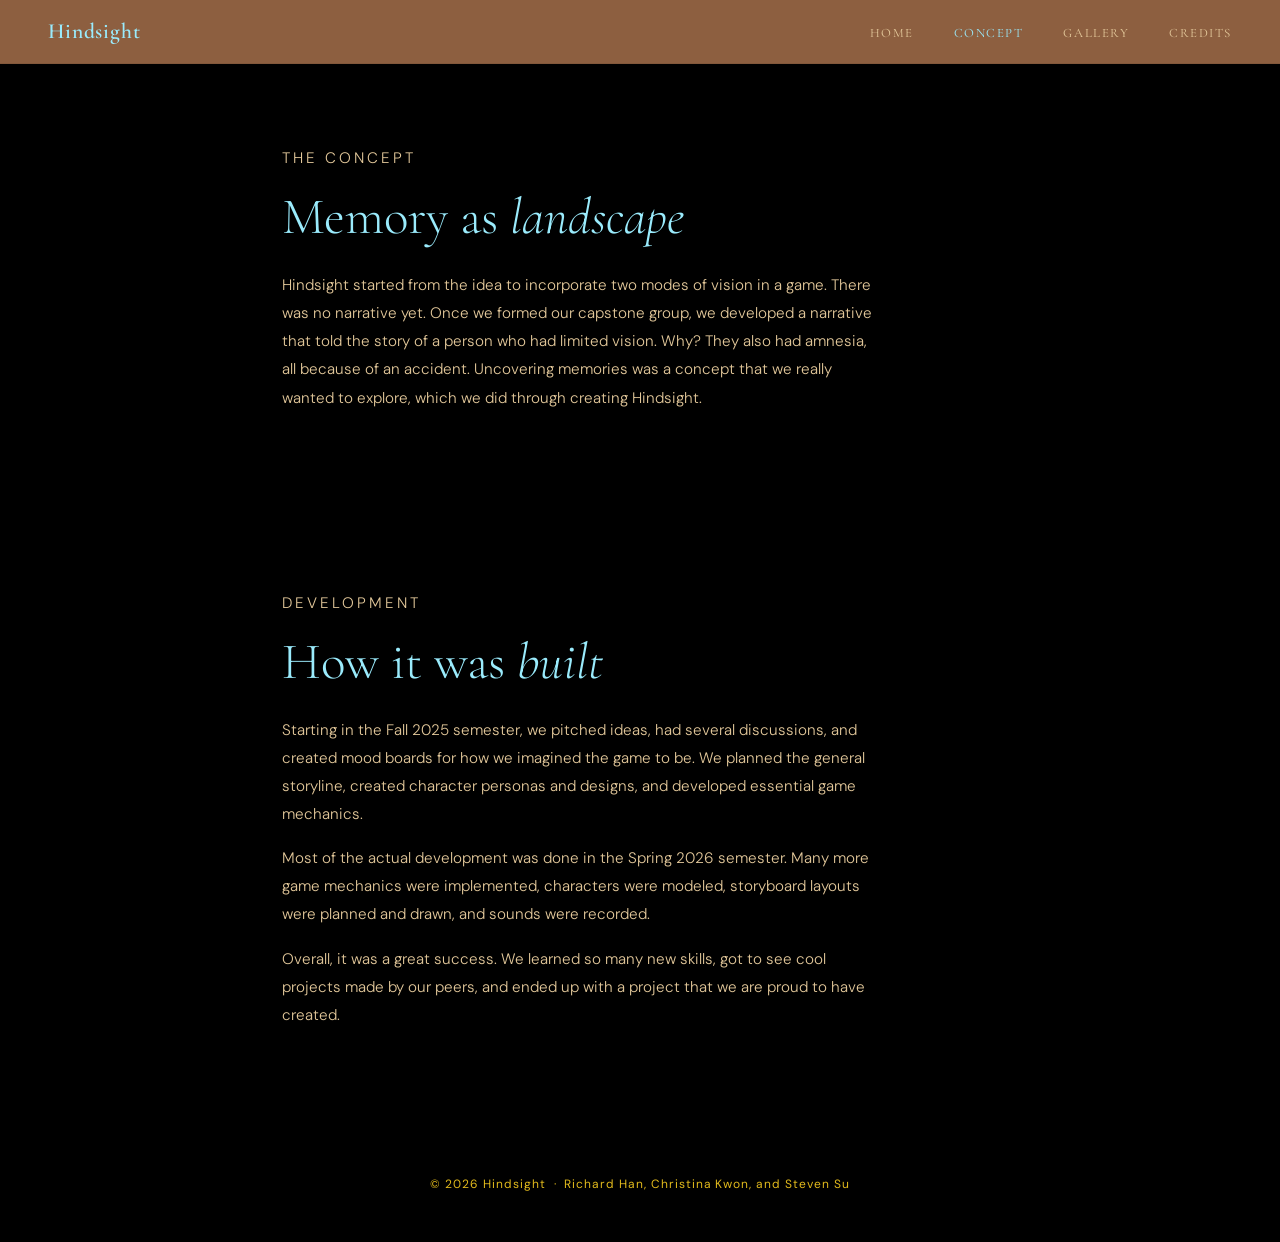
<file: concept.html>
<!DOCTYPE html>
<html lang="en">
<head>
  <meta charset="UTF-8">
  <meta name="viewport" content="width=device-width, initial-scale=1.0">
  <title>Hindsight Concept</title>
  <link rel="stylesheet" href="style.css">
</head>
<body>

  <nav>
    <a href="index.html" class="nav-logo">Hindsight</a>
    <ul class="nav-links">
      <li><a href="index.html">Home</a></li>
      <li><a href="concept.html" class="active"> Concept</a></li>
      <li><a href="gallery.html">Gallery</a></li>
      <li><a href="credits.html">Credits</a></li>
    </ul>
  </nav>

  <div class="page">

    <div class="section" style="padding-top: 5rem;">
      <p class="section-label fade-up fade-up-1">The Concept</p>
      <h2 class="fade-up fade-up-2">Memory as <em>landscape</em></h2>
      <p class="fade-up fade-up-3">
        Hindsight started from the idea to incorporate two modes of vision in a game.
        There was no narrative yet. Once we formed our capstone group, we developed a
        narrative that told the story of a person who had limited vision. Why? They also
        had amnesia, all because of an accident. Uncovering memories was a concept that
        we really wanted to explore, which we did through creating Hindsight.
      </p>
    </div>

    <div class="section">
      <p class="section-label">Development</p>
      <h2>How it was <em>built</em></h2>
      <p>
        Starting in the Fall 2025 semester, we pitched ideas, had several discussions,
        and created mood boards for how we imagined the game to be. We planned the general
        storyline, created character personas and designs, and developed essential game mechanics.
      </p>
      <p>
        Most of the actual development was done in the Spring 2026 semester. Many more game
        mechanics were implemented, characters were modeled, storyboard layouts were planned
        and drawn, and sounds were recorded.
      </p>
      <p>
        Overall, it was a great success. We learned so many new skills, got to see
        cool projects made by our peers, and ended up with a project that we are proud
        to have created.
      </p>
    </div>

  </div>

  <footer>
    &copy; 2026 Hindsight &nbsp;&middot;&nbsp; Richard Han, Christina Kwon, and Steven Su
  </footer>

</body>
</html>
</file>
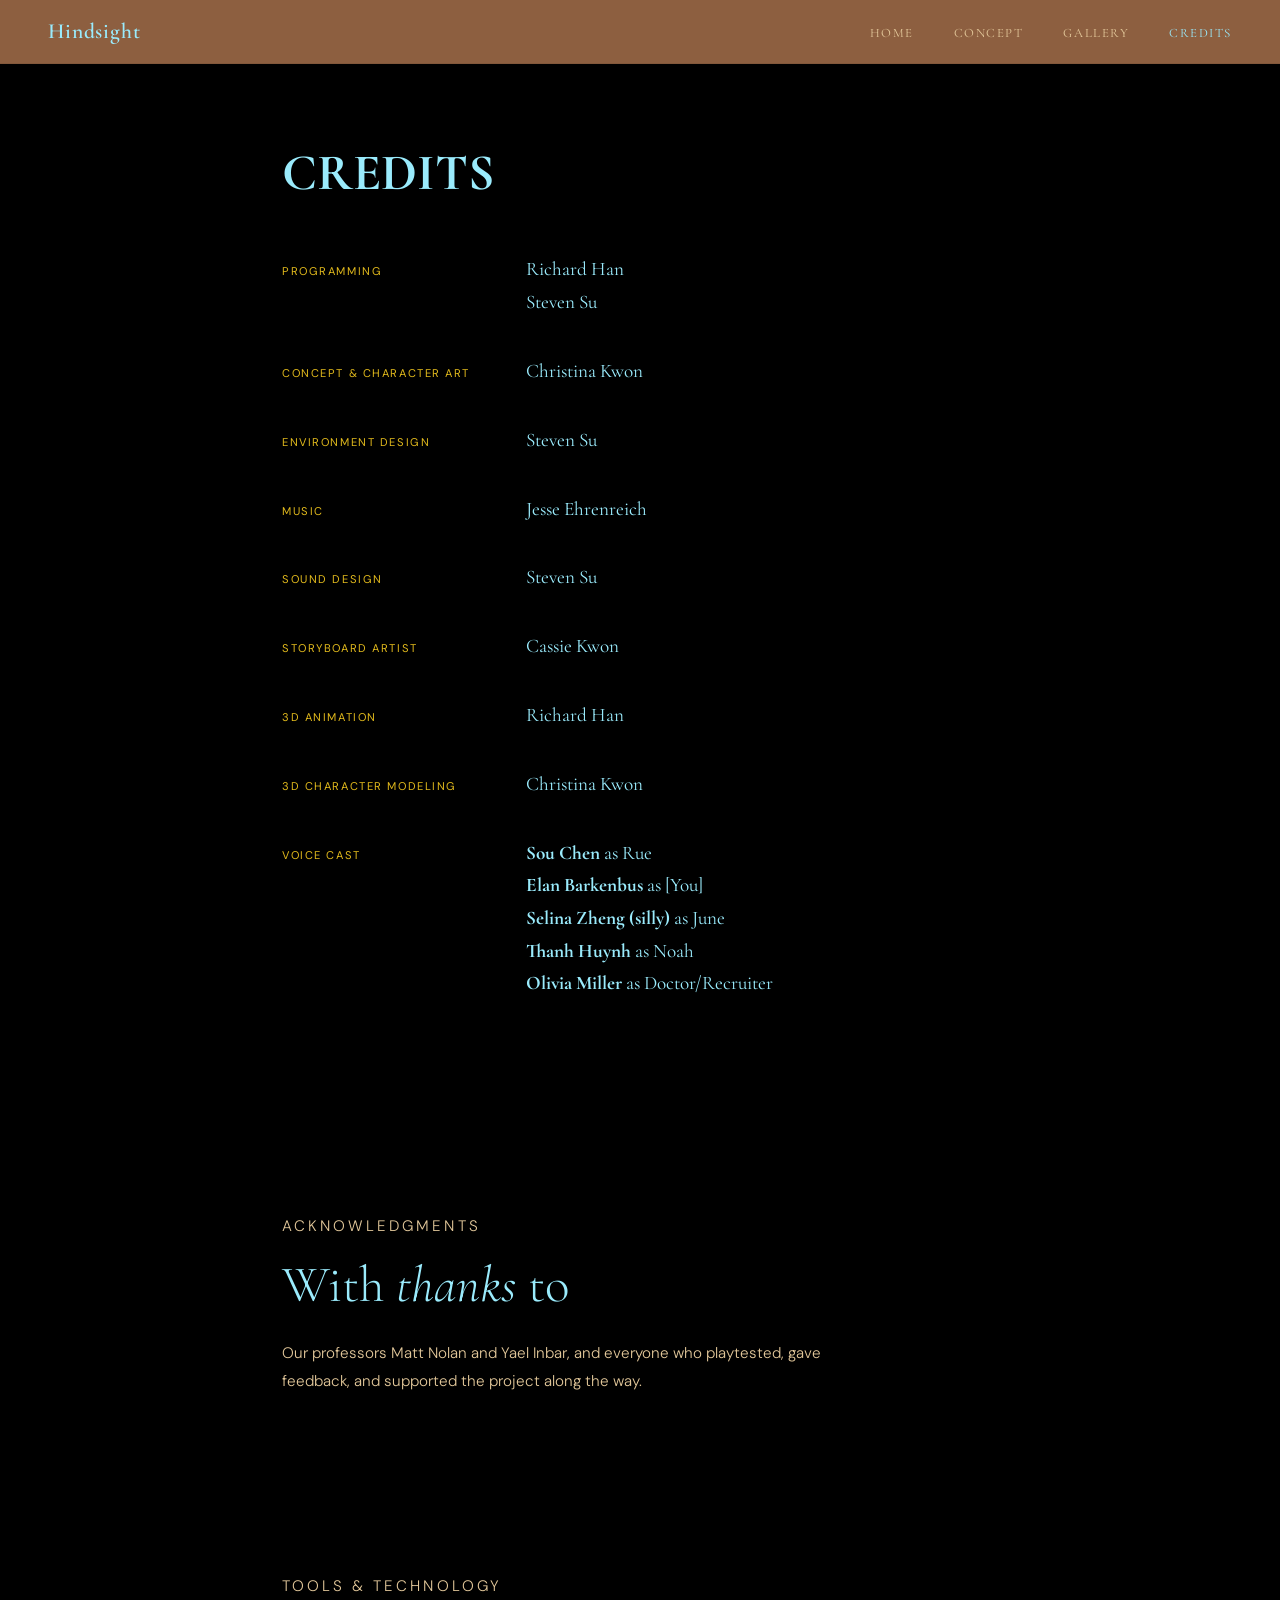
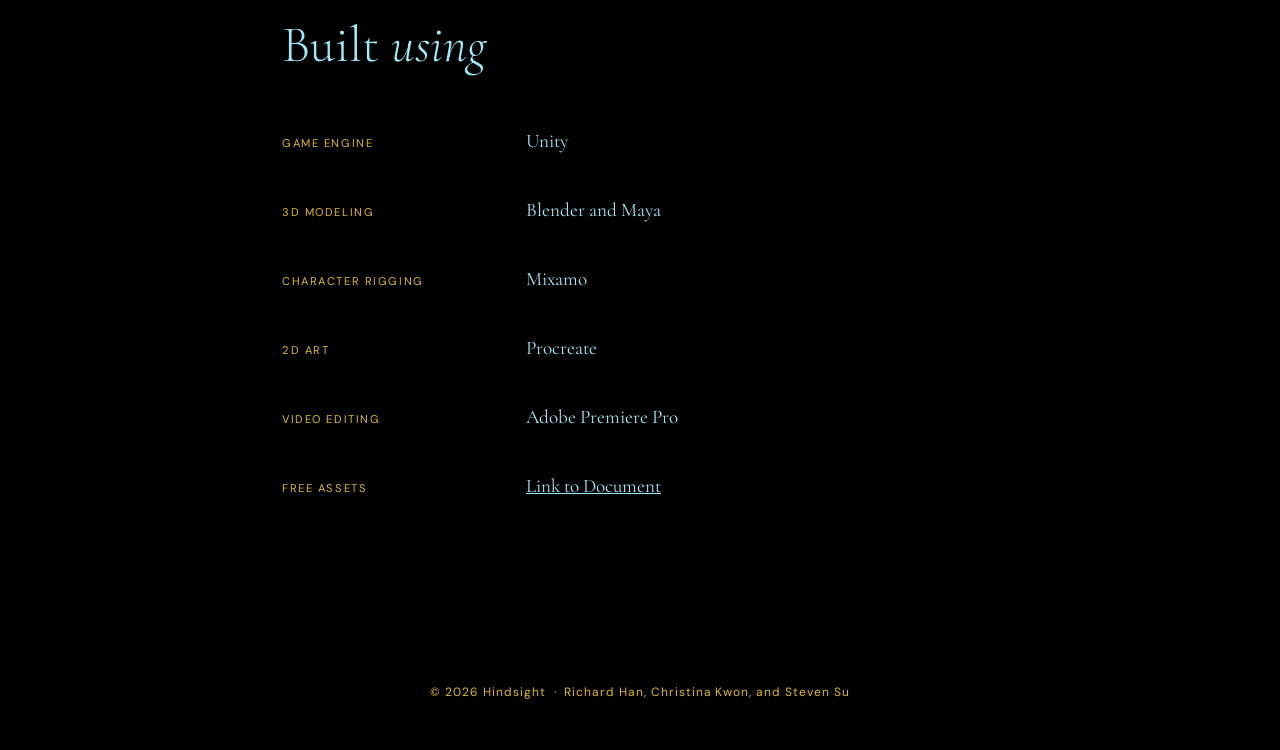
<file: credits.html>
<!DOCTYPE html>
<html lang="en">
<head>
  <meta charset="UTF-8">
  <meta name="viewport" content="width=device-width, initial-scale=1.0">
  <title>Credits — Hindsight</title>
  <link rel="stylesheet" href="style.css">
</head>
<body>

  <nav>
    <a href="index.html" class="nav-logo">Hindsight</a>
    <ul class="nav-links">
      <li><a href="index.html">Home</a></li>
      <li><a href="concept.html">Concept</a></li>
      <li><a href="gallery.html">Gallery</a></li>
      <li><a href="credits.html" class="active">Credits</a></li>
    </ul>
  </nav>

  <div class="page">

    <div class="section">
      <h2><strong>CREDITS</strong></h2> 

      <!-- ✏️ Replace these names and roles with your actual team -->
      <ul class="credits-list">

        <li>
          <span class="credit-role">Programming</span>
          <span class="credit-name">Richard Han <br> Steven Su</span>
        </li>
        <li>
          <span class="credit-role">Concept & Character Art</span>
          <span class="credit-name">Christina Kwon</span>
        </li>
        <li>
          <span class="credit-role">Environment Design</span>
          <span class="credit-name">Steven Su</span>
        </li>

        <li>
          <span class="credit-role">Music</span>
          <span class="credit-name">Jesse Ehrenreich</span>
        </li>

        <li>
          <span class="credit-role">Sound Design</span>
          <span class="credit-name">Steven Su</span>
        </li>

        <li>
          <span class="credit-role">Storyboard Artist</span>
          <span class="credit-name">Cassie Kwon</span>
        </li>

        <li>
          <span class="credit-role">3D Animation</span>
          <span class="credit-name">Richard Han</span>
        </li>
        <li>
          <span class="credit-role">3D Character Modeling</span>
          <span class="credit-name">Christina Kwon</span>
        </li>

        <li>
          <span class="credit-role">Voice Cast</span>
          <span class="credit-name"><strong>Sou Chen</strong> as Rue 
            <br> <strong>Elan Barkenbus</strong> as [You] 
            <br> <strong>Selina Zheng (silly)</strong> as June
            <br> <strong>Thanh Huynh</strong> as Noah
            <br> <strong>Olivia Miller</strong> as Doctor/Recruiter
        </span>
        </li>
      </ul>
    </div>

    <div class="section">
      <p class="section-label">Acknowledgments</p>
      <h2>With <em>thanks</em> to</h2>
      <p>
        Our professors Matt Nolan and Yael Inbar, and everyone who playtested,
        gave feedback, and supported the project along the way.
      </p>
    </div>

    <div class="section">
      <p class="section-label">Tools &amp; Technology</p>
      <h2>Built <em>using</em></h2>
      <ul class="credits-list">
        <li>
          <span class="credit-role">Game Engine</span>
          <span class="credit-name">Unity</span>
        </li>
        <li>
          <span class="credit-role">3D Modeling</span>
          <span class="credit-name">Blender and Maya</span>
        </li>
        <li>
          <span class="credit-role">Character Rigging</span>
          <span class="credit-name">Mixamo</span>
        </li>
        <li>
          <span class="credit-role">2D Art</span>
          <span class="credit-name">Procreate</span>
        </li>
        <li>
          <span class="credit-role">Video Editing</span>
          <span class="credit-name">Adobe Premiere Pro</span>
        </li>
        <li>
            <span class="credit-role">Free Assets</span>
            <span class="credit-name"><a href="https://docs.google.com/document/d/1AbIuECe8KO37YXvID3ir-ItH60TvqVqp5sNanOCWtKA/edit?usp=sharing">Link to Document</a></span>
        </li>
      </ul>
    </div>

  </div>

  <footer>
    &copy; 2026 Hindsight &nbsp;&middot;&nbsp; Richard Han, Christina Kwon, and Steven Su
  </footer>

</body>
</html>
</file>
<file: style.css>
@import url('https://fonts.googleapis.com/css2?family=Cormorant+Garamond:ital,wght@0,300;0,400;0,600;1,300;1,400&family=DM+Sans:wght@300;400;500&display=swap');

*, *::before, *::after {
  box-sizing: border-box;
  margin: 0;
  padding: 0;
}

:root {
  --bg: #000000;
  --bg-card: #615782;
  --text-primary: #9aebfc;
  --text-secondary: #e4c99b;
  --text-muted: #e2ba1c;
  --accent: #7e89c5;
  --border: rgba(0,0,0,0.08);
  --border-hover: rgba(0,0,0,0.18);
  --nav-height: 64px;
  --font-display: 'Cormorant Garamond', Georgia, serif;
  --font-body: 'DM Sans', system-ui, sans-serif;
}

html {
  font-size: 16px;
  scroll-behavior: smooth;
}

body {
  font-family: var(--font-body);
  background: var(--bg);
  color: var(--text-primary);
  min-height: 100vh;
  line-height: 1.7;
  -webkit-font-smoothing: antialiased;
}

/* ── Nav ── */
nav {
  position: fixed;
  top: 0;
  left: 0;
  right: 0;
  height: var(--nav-height);
  display: flex;
  align-items: center;
  justify-content: space-between;
  padding: 0 3rem;
  background: rgba(161, 109, 73, 0.88);
  backdrop-filter: blur(12px);
  -webkit-backdrop-filter: blur(12px);
  border-bottom: 1px solid var(--border);
  z-index: 100;
}

.nav-logo {
  font-family: var(--font-display);
  font-size: 1.35rem;
  font-weight: 600;
  letter-spacing: 0.04em;
  color: var(--text-primary);
  text-decoration: none;
}

.nav-links {
  display: flex;
  gap: 2.5rem;
  list-style: none;
}

.nav-links a {
  font-size: 0.8rem;
  font-weight: 400;
  letter-spacing: 0.12em;
  text-transform: uppercase;
  color: var(--text-secondary);
  text-decoration: none;
  transition: color 0.2s;
}

.nav-links a:hover,
.nav-links a.active {
  color: var(--text-primary);
}

/* ── Page wrapper ── */
.page {
  padding-top: var(--nav-height);
  min-height: 100vh;
}

/* ── Hero ── */
.hero {
  display: flex;
  flex-direction: column;
  align-items: center;
  justify-content: center;
  text-align: center;
  padding: 8rem 2rem 5rem;
  min-height: 90vh;
  position: relative;
}

.hero-eyebrow {
  font-size: 0.72rem;
  letter-spacing: 0.22em;
  text-transform: uppercase;
  color: var(--text-muted);
  margin-bottom: 1.5rem;
  font-weight: 400;
}

.hero h1 {
  font-family: var(--font-display);
  font-size: clamp(4rem, 12vw, 9rem);
  font-weight: 300;
  line-height: 0.95;
  letter-spacing: -0.01em;
  color: var(--text-primary);
  margin-bottom: 2rem;
}

.hero h1 em {
  font-style: italic;
  font-weight: 300;
}

.hero-sub {
  font-size: 0.95rem;
  font-weight: 300;
  color: var(--text-secondary);
  max-width: 38ch;
  line-height: 1.8;
  margin-bottom: 3rem;
}

.hero-divider {
  width: 1px;
  height: 60px;
  background: linear-gradient(to bottom, transparent, var(--border-hover), transparent);
  margin: 0 auto;
}

/* ── Sections ── */
.section {
  padding: 5rem 2rem;
  max-width: 780px;
  margin: 0 auto;
}

.section + .section {
  border-top: 1px solid var(--border);
}

.section-label {
  font-size: 0.7rem;
  letter-spacing: 0.2em;
  text-transform: uppercase;
  color: var(--text-muted);
  margin-bottom: 1.5rem;
  font-weight: 400;
}

.section h2 {
  font-family: var(--font-display);
  font-size: clamp(2rem, 5vw, 3.2rem);
  font-weight: 300;
  line-height: 1.15;
  margin-bottom: 1.5rem;
}

.section h2 em {
  font-style: italic;
}

.section p {
  font-size: 0.95rem;
  color: var(--text-secondary);
  max-width: 60ch;
  margin-bottom: 1rem;
  font-weight: 300;
  line-height: 1.85;
}

/* ── Media ── */
.media-block {
  margin: 3rem 0;
  border-radius: 4px;
  overflow: hidden;
  border: 1px solid var(--border);
}

.media-block img,
.media-block video {
  width: 100%;
  display: block;
}

.media-caption {
  font-size: 0.75rem;
  color: var(--text-muted);
  padding: 0.75rem 1rem;
  background: var(--bg-card);
  letter-spacing: 0.04em;
}

/* ── Concept page ── */
.concept-grid {
  display: grid;
  grid-template-columns: 1fr 1fr;
  gap: 1.5rem;
  margin: 2.5rem 0;
}

.concept-card {
  background: var(--bg-card);
  border: 1px solid var(--border);
  border-radius: 4px;
  padding: 1.75rem;
  transition: border-color 0.2s;
}

.concept-card:hover {
  border-color: var(--border-hover);
}

.concept-card-num {
  font-family: var(--font-display);
  font-size: 2.5rem;
  font-weight: 300;
  color: var(--text-muted);
  display: block;
  margin-bottom: 0.5rem;
}

.concept-card h3 {
  font-size: 0.8rem;
  font-weight: 500;
  letter-spacing: 0.1em;
  text-transform: uppercase;
  color: var(--text-primary);
  margin-bottom: 0.75rem;
}

.concept-card p {
  font-size: 0.88rem;
  color: var(--text-secondary);
  line-height: 1.75;
  margin: 0;
  font-weight: 300;
}

/* ── Credits page ── */
.credits-list {
  list-style: none;
  margin: 2rem 0;
}

.credits-list li {
  display: flex;
  align-items: baseline;
  gap: 1.5rem;
  padding: 1.1rem 0;
  border-bottom: 1px solid var(--border);
}

.credits-list li:first-child {
  border-top: 1px solid var(--border);
}

.credit-role {
  font-size: 0.7rem;
  letter-spacing: 0.14em;
  text-transform: uppercase;
  color: var(--text-muted);
  width: 220px;
  flex-shrink: 0;
}

.credit-name {
  font-family: var(--font-display);
  font-size: 1.2rem;
  font-weight: 400;
  color: var(--text-primary);
}

a {
  font-family: var(--font-display);
  font-size: 1.2rem;
  font-weight: 400;
  color: var(--text-primary);
}

/* ── Footer ── */
footer {
  text-align: center;
  padding: 3rem 2rem;
  font-size: 0.75rem;
  color: var(--text-muted);
  letter-spacing: 0.08em;
  border-top: 1px solid var(--border);
}

/* ── Animations ── */
@keyframes fadeUp {
  from { opacity: 0; transform: translateY(20px); }
  to   { opacity: 1; transform: translateY(0); }
}

.fade-up {
  animation: fadeUp 0.9s ease both;
}

.fade-up-1 { animation-delay: 0.1s; }
.fade-up-2 { animation-delay: 0.25s; }
.fade-up-3 { animation-delay: 0.4s; }
.fade-up-4 { animation-delay: 0.55s; }

/* ── Responsive ── */
@media (max-width: 640px) {
  nav { padding: 0 1.5rem; }
  .concept-grid { grid-template-columns: 1fr; }
  .section { padding: 3.5rem 1.5rem; }
  .credit-role { min-width: 100px; }
}
</file>
